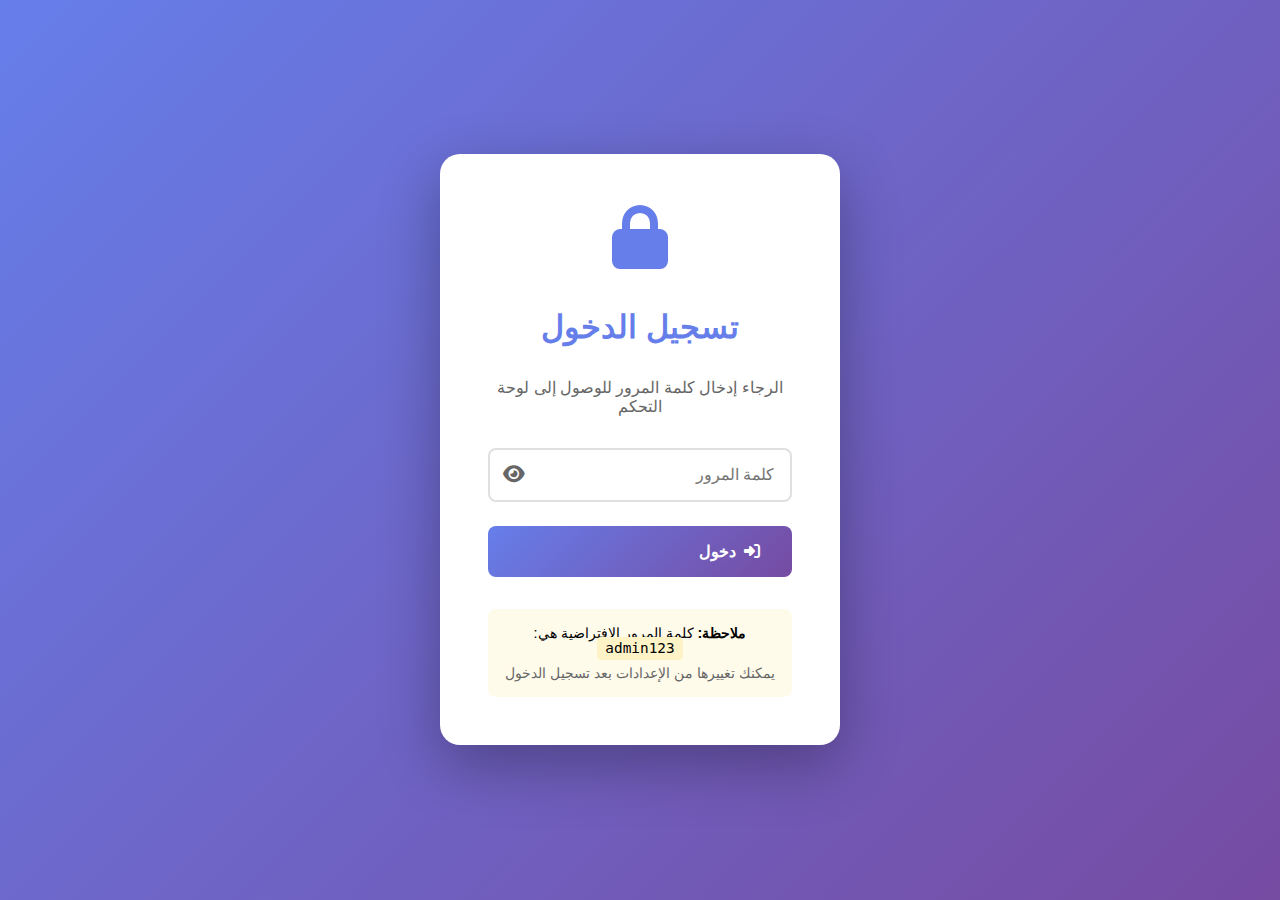
<file: dashboard.html>
<!DOCTYPE html>
<html lang="ar" dir="rtl">

<head>
    <meta charset="UTF-8">
    <meta name="viewport" content="width=device-width, initial-scale=1.0">
    <title>لوحة التحكم - إدارة المشاريع</title>
    <link rel="stylesheet" href="https://cdnjs.cloudflare.com/ajax/libs/font-awesome/6.4.0/css/all.min.css">
    <style>
        * {
            margin: 0;
            padding: 0;
            box-sizing: border-box;
        }
        
        body {
            font-family: 'Segoe UI', Tahoma, Geneva, Verdana, sans-serif;
            background: linear-gradient(135deg, #667eea 0%, #764ba2 100%);
            min-height: 100vh;
            padding: 2rem;
        }
        /* Login Screen */
        
        .login-container {
            max-width: 400px;
            margin: 10% auto;
            background: white;
            border-radius: 20px;
            padding: 3rem;
            box-shadow: 0 20px 60px rgba(0, 0, 0, 0.3);
            text-align: center;
        }
        
        .login-container h1 {
            color: #667eea;
            margin-bottom: 2rem;
            font-size: 2rem;
        }
        
        .login-icon {
            font-size: 4rem;
            color: #667eea;
            margin-bottom: 2rem;
        }
        
        .login-form {
            display: flex;
            flex-direction: column;
            gap: 1.5rem;
        }
        
        .password-group {
            position: relative;
        }
        
        .login-form input {
            width: 100%;
            padding: 1rem;
            border: 2px solid #e0e0e0;
            border-radius: 8px;
            font-size: 1rem;
            transition: all 0.3s;
        }
        
        .login-form input:focus {
            outline: none;
            border-color: #667eea;
        }
        
        .toggle-password {
            position: absolute;
            left: 15px;
            top: 50%;
            transform: translateY(-50%);
            background: none;
            border: none;
            cursor: pointer;
            color: #666;
            font-size: 1.2rem;
        }
        
        .error-message {
            color: #ef4444;
            font-size: 0.9rem;
            display: none;
        }
        
        .error-message.show {
            display: block;
        }
        /* Dashboard */
        
        .dashboard-container {
            max-width: 1200px;
            margin: 0 auto;
            background: white;
            border-radius: 20px;
            box-shadow: 0 20px 60px rgba(0, 0, 0, 0.3);
            overflow: hidden;
            display: none;
        }
        
        .dashboard-container.show {
            display: block;
        }
        
        .dashboard-header {
            background: linear-gradient(135deg, #667eea 0%, #764ba2 100%);
            padding: 2rem;
            color: white;
            display: flex;
            justify-content: space-between;
            align-items: center;
        }
        
        .dashboard-header-left h1 {
            font-size: 2rem;
            margin-bottom: 0.5rem;
        }
        
        .logout-btn {
            background: rgba(255, 255, 255, 0.2);
            border: 2px solid white;
            color: white;
            padding: 0.8rem 1.5rem;
            border-radius: 8px;
            cursor: pointer;
            font-weight: 600;
            transition: all 0.3s;
        }
        
        .logout-btn:hover {
            background: white;
            color: #667eea;
        }
        
        .dashboard-content {
            padding: 2rem;
        }
        
        .tabs {
            display: flex;
            gap: 1rem;
            margin-bottom: 2rem;
            border-bottom: 2px solid #e0e0e0;
        }
        
        .tab-btn {
            padding: 1rem 2rem;
            background: transparent;
            border: none;
            cursor: pointer;
            font-size: 1rem;
            font-weight: 600;
            color: #666;
            transition: all 0.3s;
            border-bottom: 3px solid transparent;
        }
        
        .tab-btn.active {
            color: #667eea;
            border-bottom-color: #667eea;
        }
        
        .tab-content {
            display: none;
        }
        
        .tab-content.active {
            display: block;
            animation: fadeIn 0.3s;
        }
        
        @keyframes fadeIn {
            from {
                opacity: 0;
                transform: translateY(10px);
            }
            to {
                opacity: 1;
                transform: translateY(0);
            }
        }
        
        .form-grid {
            display: grid;
            grid-template-columns: 1fr 1fr;
            gap: 1.5rem;
            margin-bottom: 1.5rem;
        }
        
        .form-group {
            display: flex;
            flex-direction: column;
        }
        
        .form-group.full-width {
            grid-column: 1 / -1;
        }
        
        .form-group label {
            margin-bottom: 0.5rem;
            font-weight: 600;
            color: #333;
        }
        
        .form-group input,
        .form-group textarea {
            padding: 0.8rem;
            border: 2px solid #e0e0e0;
            border-radius: 8px;
            font-size: 1rem;
            transition: all 0.3s;
        }
        
        .form-group input:focus,
        .form-group textarea:focus {
            outline: none;
            border-color: #667eea;
        }
        
        .form-group textarea {
            resize: vertical;
            min-height: 100px;
        }
        
        .image-upload-area {
            border: 2px dashed #e0e0e0;
            border-radius: 8px;
            padding: 2rem;
            text-align: center;
            cursor: pointer;
            transition: all 0.3s;
        }
        
        .image-upload-area:hover {
            border-color: #667eea;
            background: #f9fafb;
        }
        
        .image-upload-area.drag-over {
            border-color: #667eea;
            background: #eff6ff;
        }
        
        .image-preview {
            margin-top: 1rem;
            max-width: 200px;
            border-radius: 8px;
            display: none;
        }
        
        .video-upload-area {
            border: 2px dashed #667eea;
            border-radius: 12px;
            padding: 2rem;
            text-align: center;
            cursor: pointer;
            transition: all 0.3s ease;
            background: #f8fafc;
        }
        
        .video-upload-area:hover {
            border-color: #4f46e5;
            background: #f1f5f9;
        }
        
        .video-upload-area.dragover {
            border-color: #4f46e5;
            background: #e0e7ff;
        }
        
        .video-preview {
            max-width: 300px;
            max-height: 200px;
            border-radius: 8px;
            margin-top: 1rem;
            display: none;
        }
        
        .video-modal {
            position: fixed;
            top: 0;
            left: 0;
            width: 100%;
            height: 100%;
            background: rgba(0, 0, 0, 0.8);
            display: flex;
            justify-content: center;
            align-items: center;
            z-index: 10000;
            backdrop-filter: blur(5px);
        }
        
        .video-modal-content {
            background: white;
            border-radius: 12px;
            max-width: 90vw;
            max-height: 90vh;
            overflow: hidden;
            box-shadow: 0 20px 25px rgba(0, 0, 0, 0.1);
            animation: modalSlideIn 0.3s ease;
        }
        
        .video-modal-header {
            display: flex;
            justify-content: space-between;
            align-items: center;
            padding: 1rem 1.5rem;
            border-bottom: 1px solid #e5e7eb;
            background: linear-gradient(135deg, #667eea 0%, #764ba2 100%);
            color: white;
        }
        
        .video-modal-header h3 {
            margin: 0;
            font-size: 1.2rem;
            font-weight: 600;
        }
        
        .video-modal-close {
            background: none;
            border: none;
            color: white;
            font-size: 1.5rem;
            cursor: pointer;
            padding: 0.5rem;
            border-radius: 50%;
            transition: all 0.3s ease;
        }
        
        .video-modal-close:hover {
            background: rgba(255, 255, 255, 0.2);
        }
        
        .video-modal-body {
            padding: 1.5rem;
            display: flex;
            justify-content: center;
        }
        
        .video-modal-body video {
            border-radius: 8px;
            box-shadow: 0 10px 15px rgba(0, 0, 0, 0.1);
        }
        
        @keyframes modalSlideIn {
            from {
                opacity: 0;
                transform: scale(0.8) translateY(-50px);
            }
            to {
                opacity: 1;
                transform: scale(1) translateY(0);
            }
        }
        
        .image-preview.show {
            display: block;
        }
        
        .btn {
            padding: 1rem 2rem;
            border: none;
            border-radius: 8px;
            font-size: 1rem;
            font-weight: 600;
            cursor: pointer;
            transition: all 0.3s;
            display: inline-flex;
            align-items: center;
            gap: 0.5rem;
        }
        
        .btn-primary {
            background: linear-gradient(135deg, #667eea 0%, #764ba2 100%);
            color: white;
        }
        
        .btn-primary:hover {
            transform: translateY(-2px);
            box-shadow: 0 5px 15px rgba(102, 126, 234, 0.4);
        }
        
        .btn-danger {
            background: #ef4444;
            color: white;
        }
        
        .projects-list {
            display: grid;
            gap: 1rem;
        }
        
        .project-item {
            display: flex;
            align-items: center;
            gap: 1.5rem;
            padding: 1.5rem;
            background: #f9fafb;
            border-radius: 12px;
            border: 2px solid #e5e7eb;
            transition: all 0.3s;
        }
        
        .project-item:hover {
            border-color: #667eea;
            transform: translateX(-5px);
        }
        
        .project-img {
            width: 100px;
            height: 100px;
            border-radius: 8px;
            object-fit: cover;
        }
        
        .project-info {
            flex: 1;
        }
        
        .project-info h3 {
            margin-bottom: 0.5rem;
            color: #333;
        }
        
        .project-info p {
            color: #666;
            font-size: 0.9rem;
        }
        
        .project-actions {
            display: flex;
            gap: 0.5rem;
        }
        
        .icon-btn {
            width: 40px;
            height: 40px;
            border-radius: 50%;
            border: none;
            cursor: pointer;
            display: flex;
            align-items: center;
            justify-content: center;
            transition: all 0.3s;
        }
        
        .icon-btn:hover {
            transform: scale(1.1);
        }
        
        .notification {
            position: fixed;
            top: 2rem;
            right: 2rem;
            padding: 1rem 1.5rem;
            background: white;
            border-radius: 8px;
            box-shadow: 0 10px 30px rgba(0, 0, 0, 0.2);
            display: flex;
            align-items: center;
            gap: 1rem;
            animation: slideIn 0.3s;
            z-index: 1000;
        }
        
        @keyframes slideIn {
            from {
                transform: translateX(400px);
            }
            to {
                transform: translateX(0);
            }
        }
        
        .notification.success {
            border-left: 4px solid #10b981;
        }
        
        .notification.error {
            border-left: 4px solid #ef4444;
        }
        
        .stats-grid {
            display: grid;
            grid-template-columns: repeat(auto-fit, minmax(200px, 1fr));
            gap: 1.5rem;
            margin-bottom: 2rem;
        }
        
        .stat-card {
            background: linear-gradient(135deg, #667eea 0%, #764ba2 100%);
            padding: 2rem;
            border-radius: 12px;
            color: white;
            text-align: center;
        }
        
        .stat-card h3 {
            font-size: 2.5rem;
            margin-bottom: 0.5rem;
        }
        
        .stat-card p {
            opacity: 0.9;
        }
        
        .settings-card {
            background: #f9fafb;
            padding: 2rem;
            border-radius: 12px;
            margin-bottom: 2rem;
        }
        
        .settings-card h3 {
            margin-bottom: 1rem;
            color: #333;
        }
        
        @media (max-width: 768px) {
            .form-grid {
                grid-template-columns: 1fr;
            }
            .tabs {
                flex-direction: column;
            }
            .project-item {
                flex-direction: column;
                text-align: center;
            }
            .dashboard-header {
                flex-direction: column;
                gap: 1rem;
                text-align: center;
            }
        }
        /* أضف هذا في نهاية ملف <style> في dashboard.html وملف style.css الخاص بالـ portfolio */
        /* Responsive for mobile and tablets */
        
        @media (max-width: 1024px) {
            .dashboard-container {
                max-width: 98vw;
                border-radius: 10px;
                padding: 0.5rem;
            }
            .dashboard-header,
            .dashboard-content {
                padding: 1rem;
            }
            .stats-grid {
                grid-template-columns: 1fr 1fr;
                gap: 1rem;
            }
            .form-grid {
                grid-template-columns: 1fr;
                gap: 1rem;
            }
            .project-item {
                flex-direction: column;
                align-items: flex-start;
                text-align: right;
                padding: 1rem;
            }
            .project-img {
                width: 80px;
                height: 80px;
                margin-bottom: 1rem;
            }
            .project-actions {
                flex-direction: row;
                gap: 0.5rem;
                margin-top: 1rem;
            }
            #editModal form {
                max-width: 98vw !important;
                padding: 1rem !important;
            }
        }
        
        @media (max-width: 600px) {
            .dashboard-header {
                flex-direction: column;
                gap: 0.5rem;
                text-align: center;
                padding: 1rem;
            }
            .dashboard-header-left h1 {
                font-size: 1.3rem;
            }
            .tabs {
                flex-direction: column;
                gap: 0.5rem;
            }
            .tab-btn {
                padding: 0.7rem 1rem;
                font-size: 0.95rem;
            }
            .form-group label {
                font-size: 0.95rem;
            }
            .btn,
            .btn-primary,
            .btn-danger {
                padding: 0.7rem 1.2rem;
                font-size: 0.95rem;
            }
            #editModal form {
                max-width: 99vw !important;
                padding: 0.5rem !important;
                border-radius: 12px !important;
            }
            .form-grid {
                grid-template-columns: 1fr;
                gap: 0.7rem;
            }
            .project-item {
                padding: 0.7rem;
            }
            .project-img {
                width: 60px;
                height: 60px;
            }
        }
    </style>
</head>

<body>
    <!-- Login Screen -->
    <div id="loginContainer" class="login-container">
        <div class="login-icon">
            <i class="fas fa-lock"></i>
        </div>
        <h1>تسجيل الدخول</h1>
        <p style="color: #666; margin-bottom: 2rem;">الرجاء إدخال كلمة المرور للوصول إلى لوحة التحكم</p>

        <form class="login-form" onsubmit="login(event)">
            <div class="password-group">
                <input type="password" id="loginPassword" placeholder="كلمة المرور" required>
                <button type="button" class="toggle-password" onclick="togglePassword()">
                    <i class="fas fa-eye" id="eyeIcon"></i>
                            </button>
            </div>
            <p class="error-message" id="errorMessage">
                <i class="fas fa-exclamation-circle"></i> كلمة مرور خاطئة!
            </p>
            <button type="submit" class="btn btn-primary" style="width: 100%;">
                <i class="fas fa-sign-in-alt"></i> دخول
                            </button>
        </form>

        <div style="margin-top: 2rem; padding: 1rem; background: #fffbeb; border-radius: 8px; font-size: 0.9rem;">
            <p><strong>ملاحظة:</strong> كلمة المرور الافتراضية هي: <code style="background: #fef3c7; padding: 0.2rem 0.5rem; border-radius: 4px;">admin123</code></p>
            <p style="margin-top: 0.5rem; color: #666;">يمكنك تغييرها من الإعدادات بعد تسجيل الدخول</p>
        </div>
    </div>

    <!-- Dashboard -->
    <div id="dashboardContainer" class="dashboard-container">
        <div class="dashboard-header">
            <div class="dashboard-header-left">
                <h1><i class="fas fa-tachometer-alt"></i> لوحة التحكم</h1>
                <p>إدارة المشاريع بسهولة</p>
            </div>
            <button class="logout-btn" onclick="logout()">
                <i class="fas fa-sign-out-alt"></i> تسجيل الخروج
                        </button>
        </div>

        <div class="dashboard-content">
            <!-- Statistics -->
            <div class="stats-grid">
                <div class="stat-card">
                    <h3 id="totalProjects">0</h3>
                    <p>إجمالي المشاريع</p>
                </div>
                <div class="stat-card">
                    <h3 id="lastUpdate">اليوم</h3>
                    <p>آخر تحديث</p>
                </div>
            </div>

            <!-- Tabs -->
            <div class="tabs">
                <button class="tab-btn active" onclick="switchTab('add')">
                    <i class="fas fa-plus"></i> إضافة مشروع
                </button>
                <button class="tab-btn" onclick="switchTab('manage')">
                    <i class="fas fa-list"></i> إدارة المشاريع
                        </button>
                <button class="tab-btn" onclick="switchTab('settings')">
                    <i class="fas fa-cog"></i> الإعدادات
                        </button>
            </div>

            <!-- Add Project Tab -->
            <div id="add-tab" class="tab-content active">
                <form id="projectForm" onsubmit="addProject(event)">
                    <div class="form-grid">
                        <div class="form-group">
                            <label><i class="fas fa-heading"></i> عنوان المشروع (عربي)</label>
                            <input type="text" id="titleAr" required placeholder="مثال: تطبيق متجر إلكتروني">
                        </div>
                        <div class="form-group">
                            <label><i class="fas fa-heading"></i> Project Title (English)</label>
                            <input type="text" id="titleEn" required placeholder="Example: E-commerce App">
                        </div>
                    </div>

                    <div class="form-grid">
                        <div class="form-group">
                            <label><i class="fas fa-align-left"></i> الوصف (عربي)</label>
                            <textarea id="descAr" required placeholder="وصف مختصر للمشروع بالعربي"></textarea>
                        </div>
                        <div class="form-group">
                            <label><i class="fas fa-align-left"></i> Description (English)</label>
                            <textarea id="descEn" required placeholder="Brief project description in English"></textarea>
                        </div>
                    </div>

                    <!-- Project Links (Optional) -->
                    <div class="form-group full-width">
                        <label><i class="fas fa-link"></i> روابط المشروع (اختيارية)</label>
                        <p style="font-size: 0.9rem; color: #666; margin-bottom: 1rem;">
                            يمكنك إضافة أي من هذه الروابط أو كلها
                        </p>

                        <div style="display: grid; gap: 1rem;">
                            <!-- YouTube Link -->
                            <div>
                                <label style="display: flex; align-items: center; margin-bottom: 0.5rem;">
                                    <i class="fab fa-youtube" style="color: #ff0000; margin-right: 0.5rem;"></i>
                                    رابط فيديو YouTube
                                </label>
                                <input type="url" id="youtubeUrl" placeholder="https://www.youtube.com/watch?v=..." style="width: 100%; padding: 10px; border: 2px solid #e1e5e9; border-radius: 6px;">
                            </div>

                            <!-- GitHub Link -->
                            <div>
                                <label style="display: flex; align-items: center; margin-bottom: 0.5rem;">
                                    <i class="fab fa-github" style="color: #333; margin-right: 0.5rem;"></i>
                                    رابط GitHub
                                </label>
                                <input type="url" id="githubUrl" placeholder="https://github.com/username/project" style="width: 100%; padding: 10px; border: 2px solid #e1e5e9; border-radius: 6px;">
                            </div>

                            <!-- Live Demo Link -->
                            <div>
                                <label style="display: flex; align-items: center; margin-bottom: 0.5rem;">
                                    <i class="fas fa-external-link-alt" style="color: #007bff; margin-right: 0.5rem;"></i>
                                    رابط المشروع المباشر
                                </label>
                                <input type="url" id="liveUrl" placeholder="https://your-project.com" style="width: 100%; padding: 10px; border: 2px solid #e1e5e9; border-radius: 6px;">
                            </div>
                        </div>

                        <p style="font-size: 0.8rem; color: #999; margin-top: 0.5rem;">
                            💡 سيتم عرض الروابط المتاحة فقط في صفحة Portfolio
                        </p>
                    </div>

                    <div class="form-grid">
                        <div class="form-group">
                            <label><i class="fas fa-tag"></i> التصنيف (Badge)</label>
                            <input type="text" id="badge" required placeholder="Flutter / React / Next.js">
                        </div>
                        <div class="form-group">
                            <label><i class="fas fa-code"></i> التقنيات (مفصولة بفاصلة)</label>
                            <input type="text" id="techs" required placeholder="Flutter, Firebase, Stripe">
                        </div>
                    </div>



                    <button type="submit" class="btn btn-primary">
                        <i class="fas fa-save"></i> حفظ المشروع
                                </button>
                </form>
            </div>

            <!-- Manage Projects Tab -->
            <div id="manage-tab" class="tab-content">
                <!-- مكان عرض المشاريع -->
                <div id="dashboardProjects"></div>
            </div>

            <!-- Settings Tab -->
            <div id="settings-tab" class="tab-content">
                <div class="settings-card">
                    <h3><i class="fas fa-key"></i> تغيير كلمة المرور</h3>
                    <form onsubmit="changePassword(event)" style="max-width: 500px;">
                        <div class="form-group" style="margin-bottom: 1rem;">
                            <label>كلمة المرور الحالية</label>
                            <input type="password" id="currentPassword" required>
                        </div>
                        <div class="form-group" style="margin-bottom: 1rem;">
                            <label>كلمة المرور الجديدة</label>
                            <input type="password" id="newPassword" required minlength="6">
                        </div>
                        <div class="form-group" style="margin-bottom: 1.5rem;">
                            <label>تأكيد كلمة المرور الجديدة</label>
                            <input type="password" id="confirmPassword" required minlength="6">
                        </div>
                        <button type="submit" class="btn btn-primary">
                            <i class="fas fa-save"></i> حفظ التغييرات
                                </button>
                    </form>
                </div>

                <div class="settings-card">
                    <h3><i class="fas fa-download"></i> النسخ الاحتياطي</h3>
                    <p style="margin-bottom: 1.5rem; color: #666;">قم بتصدير جميع المشاريع كملف JSON</p>
                    <button onclick="exportProjects()" class="btn btn-primary">
                        <i class="fas fa-download"></i> تحميل النسخة الاحتياطية
                                </button>
                </div>

                <div class="settings-card">
                    <h3><i class="fas fa-database"></i> إدارة التخزين</h3>
                    <p style="color: #666; margin-bottom: 1rem;">إذا امتلأت المساحة التخزينية، يمكنك حذف جميع المشاريع:</p>
                    <button type="button" class="btn" style="background: #ef4444; color: white;" onclick="clearAllProjects()">
                        <i class="fas fa-trash"></i> حذف جميع المشاريع (توفير مساحة)
                                </button>
                </div>

                <div class="settings-card">
                    <h3><i class="fas fa-trash"></i> منطقة الخطر</h3>
                    <p style="margin-bottom: 1.5rem; color: #ef4444;">⚠️ حذف جميع المشاريع - لا يمكن التراجع!</p>
                    <button onclick="clearAllProjects()" class="btn btn-danger">
                        <i class="fas fa-trash"></i> حذف جميع المشاريع (توفير مساحة)
                        </button>
                </div>
            </div>
        </div>
    </div>

    <!-- Edit Project Modal (New) -->
    <div id="editModal" style="display:none; position:fixed;top:0;left:0;width:100vw;height:100vh;z-index:9999;background:rgba(0,0,0,0.5);align-items:center;justify-content:center;">
        <form id="editForm" style="
    background:linear-gradient(135deg,#667eea,#764ba2);
    padding:2.5rem 3rem;
    border-radius:30px;
    max-width:900px;
    width:95vw;
    box-shadow:0 10px 40px rgba(102,126,234,0.2);
    color:white;
    display:flex;
    flex-direction:column;
    gap:1.5rem;
    max-height:90vh;
    overflow-y:auto;
">
            <h2 style="margin-bottom:1rem;text-align:center;font-weight:700;letter-spacing:1px;">تعديل المشروع</h2>
            <input type="hidden" id="editIndex">
            <div class="form-grid" style="display:grid;grid-template-columns:1fr 1fr;gap:1.5rem;">
                <div class="form-group">
                    <label>عنوان المشروع (عربي)</label>
                    <input type="text" id="editTitleAr" required style="border-radius:8px;border:none;padding:0.7rem;">
                </div>
                <div class="form-group">
                    <label>عنوان المشروع (إنجليزي)</label>
                    <input type="text" id="editTitleEn" required style="border-radius:8px;border:none;padding:0.7rem;">
                </div>
                <div class="form-group">
                    <label>الوصف (عربي)</label>
                    <textarea id="editDescAr" required style="border-radius:8px;border:none;padding:0.7rem;"></textarea>
                </div>
                <div class="form-group">
                    <label>الوصف (إنجليزي)</label>
                    <textarea id="editDescEn" required style="border-radius:8px;border:none;padding:0.7rem;"></textarea>
                </div>
                <div class="form-group">
                    <label>التصنيف (Badge)</label>
                    <input type="text" id="editBadge" required style="border-radius:8px;border:none;padding:0.7rem;">
                </div>
                <div class="form-group">
                    <label>التقنيات (مفصولة بفاصلة)</label>
                    <input type="text" id="editTechs" required style="border-radius:8px;border:none;padding:0.7rem;">
                </div>
                <div class="form-group">
                    <label>رابط GitHub</label>
                    <input type="url" id="editGithubUrl" style="border-radius:8px;border:none;padding:0.7rem;">
                </div>
                <div class="form-group">
                    <label>رابط المشروع المباشر</label>
                    <input type="url" id="editLiveUrl" style="border-radius:8px;border:none;padding:0.7rem;">
                </div>
                <div class="form-group">
                    <label>رابط YouTube</label>
                    <input type="url" id="editYoutubeUrl" style="border-radius:8px;border:none;padding:0.7rem;">
                </div>
            </div>
            <div style="display:flex;gap:2rem;margin-top:2rem;justify-content:center;">
                <button type="button" class="btn btn-primary" style="background:#10b981;color:white;border:none;border-radius:8px;padding:1rem 2.5rem;font-weight:600;font-size:1.1rem;box-shadow:0 2px 8px #10b98133;" onclick="saveEdit()">
                    <i class="fas fa-save"></i> حفظ التعديل
                </button>
                <button type="button" class="btn btn-danger" style="background:#ef4444;color:white;border:none;border-radius:8px;padding:1rem 2.5rem;font-weight:600;font-size:1.1rem;box-shadow:0 2px 8px #ef444433;" onclick="closeEditModal()">
                    <i class="fas fa-times"></i> إلغاء
                </button>
            </div>
        </form>
    </div>

    <script>
        // Security & Authentication
        const STORAGE_KEY = 'portfolio-projects';
        const PASSWORD_KEY = 'dashboard-password';
        const SESSION_KEY = 'dashboard-session';
        const DEFAULT_PASSWORD = 'admin123';

        // Initialize password if not exists
        if (!localStorage.getItem(PASSWORD_KEY)) {
            localStorage.setItem(PASSWORD_KEY, btoa(DEFAULT_PASSWORD));
        }


        // Test localStorage functionality
        console.log('localStorage test:', localStorage.getItem('test') || 'Not set');
        localStorage.setItem('test', 'Working');
        console.log('localStorage test after set:', localStorage.getItem('test'));

        // Check session on load
        window.addEventListener('load', () => {
            const session = sessionStorage.getItem(SESSION_KEY);
            if (session === 'active') {
                showDashboard();
            }
        });

        function togglePassword() {
            const input = document.getElementById('loginPassword');
            const icon = document.getElementById('eyeIcon');

            if (input.type === 'password') {
                input.type = 'text';
                icon.className = 'fas fa-eye-slash';
            } else {
                input.type = 'password';
                icon.className = 'fas fa-eye';
            }
        }

        function login(event) {
            event.preventDefault();

            const password = document.getElementById('loginPassword').value;
            const savedPassword = localStorage.getItem(PASSWORD_KEY);


            if (btoa(password) === savedPassword) {
                sessionStorage.setItem(SESSION_KEY, 'active');
                showDashboard();
                showNotification('تم تسجيل الدخول بنجاح!', 'success');
            } else {
                document.getElementById('errorMessage').classList.add('show');
                document.getElementById('loginPassword').value = '';

                setTimeout(() => {
                    document.getElementById('errorMessage').classList.remove('show');
                }, 3000);
            }
        }

        function logout() {
            if (confirm('هل أنت متأكد من تسجيل الخروج؟')) {
                sessionStorage.removeItem(SESSION_KEY);
                document.getElementById('loginContainer').style.display = 'block';
                document.getElementById('dashboardContainer').classList.remove('show');
                document.getElementById('loginPassword').value = '';
            }
        }


        function showDashboard() {
            document.getElementById('loginContainer').style.display = 'none';
            document.getElementById('dashboardContainer').classList.add('show');
            updateStats();
        }

        function changePassword(event) {
            event.preventDefault();

            const current = document.getElementById('currentPassword').value;
            const newPass = document.getElementById('newPassword').value;
            const confirm = document.getElementById('confirmPassword').value;
            const savedPassword = localStorage.getItem(PASSWORD_KEY);

            if (btoa(current) !== savedPassword) {
                showNotification('كلمة المرور الحالية غير صحيحة!', 'error');
                return;
            }

            if (newPass !== confirm) {
                showNotification('كلمة المرور الجديدة غير متطابقة!', 'error');
                return;
            }

            if (newPass.length < 6) {
                showNotification('كلمة المرور يجب أن تكون 6 أحرف على الأقل!', 'error');
                return;
            }

            localStorage.setItem(PASSWORD_KEY, btoa(newPass));
            showNotification('تم تغيير كلمة المرور بنجاح!', 'success');
            event.target.reset();
        }

        // YouTube URL Validation
        function validateYouTubeUrl(url) {
            const youtubeRegex = /^(https?:\/\/)?(www\.)?(youtube\.com\/watch\?v=|youtu\.be\/)[\w-]+/;
            return youtubeRegex.test(url);
        }

        // جلب المشاريع من localStorage
        function getProjects() {
            const stored = localStorage.getItem('portfolio-projects');
            return stored ? JSON.parse(stored) : [];
        }

        // حفظ المشاريع في localStorage
        function saveProjects(projects) {
            localStorage.setItem('portfolio-projects', JSON.stringify(projects));
        }

        // عرض المشاريع في لوحة التحكم
        function renderDashboardProjects() {
            const projects = getProjects();
            const container = document.getElementById('dashboardProjects');
            if (projects.length === 0) {
                container.innerHTML = `
                    <div style="text-align: center; padding: 3rem; color: #666;">
                        <i class="fas fa-folder-open" style="font-size: 3rem; margin-bottom: 1rem; opacity: 0.3;"></i>
                        <p>لا توجد مشاريع حالياً. قم بإضافة مشروع جديد!</p>
                    </div>
                `;
                return;
            }
            container.innerHTML = projects.map((project, idx) => `
        <div class="project-item" style="box-shadow:0 4px 16px rgba(102,126,234,0.08);background:#fff;display:flex;align-items:center;gap:1.5rem;padding:1.5rem;border-radius:16px;margin-bottom:1rem;transition:box-shadow 0.3s;">
            <img src="${project.image || 'https://via.placeholder.com/100x100?text=No+Image'}" alt="${project.title.ar}" class="project-img" style="width:80px;height:80px;border-radius:12px;object-fit:cover;">
            <div class="project-info" style="flex:1;">
                <h3 style="margin-bottom:0.5rem;color:#667eea;">${project.title.ar}</h3>
                <p style="color:#555;font-size:0.95rem;">${project.description.ar.substring(0, 80)}...</p>
                <div style="margin-top:0.5rem;font-size:0.85rem;color:#999;">
                    <span style="background:#e0e7ff;color:#5b21b6;padding:2px 8px;border-radius:8px;font-weight:600;margin-right:8px;">
                        <i class="fas fa-tag"></i> ${project.badge}
                    </span>
                    <span>
                        <i class="fas fa-code"></i> ${project.techs.join(', ')}
                    </span>
                </div>
            </div>
            <div class="project-actions" style="display:flex;flex-direction:row;gap:0.5rem;">
                <button class="icon-btn" style="background:linear-gradient(135deg,#667eea,#764ba2);color:white;box-shadow:0 2px 8px #667eea33;transition:0.3s;" 
                    onclick="openEditModal(${idx})" title="تعديل المشروع"
                    onmouseover="this.style.background='linear-gradient(135deg,#764ba2,#667eea)';"
                    onmouseout="this.style.background='linear-gradient(135deg,#667eea,#764ba2)';">
                    <i class="fas fa-edit"></i>
                </button>
                <button class="icon-btn" style="background:linear-gradient(135deg,#ef4444,#f59e42);color:white;box-shadow:0 2px 8px #ef444433;transition:0.3s;" 
                    onclick="deleteProject(${project.id})" title="حذف المشروع"
                    onmouseover="this.style.background='linear-gradient(135deg,#f59e42,#ef4444)';"
                    onmouseout="this.style.background='linear-gradient(135deg,#ef4444,#f59e42)';">
                    <i class="fas fa-trash"></i>
                </button>
            </div>
        </div>
    `).join('');
        }

        // نموذج التعديل
        function openEditModal(index) {
            const projects = getProjects();
            const project = projects[index];
            document.getElementById('editIndex').value = index;
            document.getElementById('editTitleAr').value = project.title.ar;
            document.getElementById('editTitleEn').value = project.title.en;
            document.getElementById('editDescAr').value = project.description.ar;
            document.getElementById('editDescEn').value = project.description.en;
            document.getElementById('editBadge').value = project.badge;
            document.getElementById('editTechs').value = project.techs.join(', ');
            document.getElementById('editGithubUrl').value = project.links.github || '';
            document.getElementById('editLiveUrl').value = project.links.live || '';
            document.getElementById('editYoutubeUrl').value = project.links.youtube || '';
            document.getElementById('editModal').style.display = 'block';
        }

        // حفظ التعديل
        function saveEdit() {
            const index = document.getElementById('editIndex').value;
            const projects = getProjects();
            projects[index].title.ar = document.getElementById('editTitleAr').value;
            projects[index].title.en = document.getElementById('editTitleEn').value;
            projects[index].description.ar = document.getElementById('editDescAr').value;
            projects[index].description.en = document.getElementById('editDescEn').value;
            projects[index].badge = document.getElementById('editBadge').value;
            projects[index].techs = document.getElementById('editTechs').value.split(',').map(t => t.trim());
            projects[index].links.github = document.getElementById('editGithubUrl').value;
            projects[index].links.live = document.getElementById('editLiveUrl').value;
            projects[index].links.youtube = document.getElementById('editYoutubeUrl').value;
            saveProjects(projects);
            renderDashboardProjects();
            document.getElementById('editModal').style.display = 'none';
        }

        // إغلاق النموذج
        function closeEditModal() {
            document.getElementById('editModal').style.display = 'none';
        }

        // عند تحميل الصفحة
        document.addEventListener('DOMContentLoaded', function() {
            renderDashboardProjects();
        });
        // Video Upload Functions
        function handleVideoUpload(event) {
            const file = event.target.files[0];
            if (file && file.type.startsWith('video/')) {
                const reader = new FileReader();
                reader.onload = function(e) {
                    document.getElementById('videoData').value = e.target.result;
                    const preview = document.getElementById('videoPreview');
                    preview.src = e.target.result;
                    preview.style.display = 'block';
                    document.getElementById('videoUploadArea').style.display = 'none';
                };
                reader.readAsDataURL(file);
            } else {
                showNotification('الرجاء اختيار ملف فيديو صحيح!', 'error');
            }
        }

        function handleVideoUrl(event) {
            const url = event.target.value;
            if (url && (url.includes('youtube.com') || url.includes('vimeo.com') || url.includes('.mp4') || url.includes('.webm'))) {
                document.getElementById('videoData').value = url;
                const preview = document.getElementById('videoPreview');
                preview.src = url;
                preview.style.display = 'block';
                document.getElementById('videoUploadArea').style.display = 'none';
            }
        }

        function addProject(event) {
            event.preventDefault();

            const youtubeUrl = document.getElementById('youtubeUrl').value;
            const githubUrl = document.getElementById('githubUrl').value;
            const liveUrl = document.getElementById('liveUrl').value;

            // التحقق من وجود رابط واحد على الأقل
            if (!youtubeUrl && !githubUrl && !liveUrl) {
                showNotification('يرجى إدخال رابط واحد على الأقل (YouTube، GitHub، أو Live Demo)!', 'error');
                return;
            }

            // التحقق من صحة رابط YouTube إذا تم إدخاله
            if (youtubeUrl && !validateYouTubeUrl(youtubeUrl)) {
                showNotification('يرجى إدخال رابط صحيح من YouTube!', 'error');
                return;
            }

            const project = {
                id: Date.now(),
                title: {
                    ar: document.getElementById('titleAr').value,
                    en: document.getElementById('titleEn').value
                },
                description: {
                    ar: document.getElementById('descAr').value,
                    en: document.getElementById('descEn').value
                },
                links: {
                    youtube: youtubeUrl || null,
                    github: githubUrl || null,
                    live: liveUrl || null
                },
                badge: document.getElementById('badge').value,
                techs: document.getElementById('techs').value.split(',').map(t => t.trim()),
                date: new Date().toISOString()
            };

            const projects = getProjects();

            // حد أقصى 100 مشروع
            if (projects.length >= 100) {
                projects.shift(); // حذف أقدم مشروع
            }

            projects.push(project);
            saveProjects(projects);

            showNotification('تم إضافة المشروع بنجاح!', 'success');

            // إعادة تعيين النموذج
            document.getElementById('projectForm').reset();

            // تحديث قائمة المشاريع فوراً
            loadProjects();

            // التبديل إلى تبويب إدارة المشاريع
            switchTab('manage');
        }

        function deleteProject(id) {
            if (confirm('هل أنت متأكد من حذف هذا المشروع؟')) {
                let projects = getProjects();
                projects = projects.filter(p => p.id !== id);
                saveProjects(projects);
                loadProjects();
                showNotification('تم حذف المشروع بنجاح!', 'success');
            }
        }

        function loadProjects() {
            const projects = getProjects();
            const projectsList = document.getElementById('projectsList');

            if (projects.length === 0) {
                projectsList.innerHTML = `
                    <div style="text-align: center; padding: 3rem; color: #666;">
                        <i class="fas fa-folder-open" style="font-size: 3rem; margin-bottom: 1rem; opacity: 0.3;"></i>
                        <p>لا توجد مشاريع حالياً. قم بإضافة مشروع جديد!</p>
                    </div>
                `;
                return;
            }

            projectsList.innerHTML = projects.map((project, idx) => `
        <div class="project-item" style="box-shadow:0 4px 16px rgba(102,126,234,0.08);background:#fff;display:flex;align-items:center;gap:1.5rem;padding:1.5rem;border-radius:16px;margin-bottom:1rem;transition:box-shadow 0.3s;">
            <img src="${project.image || 'https://via.placeholder.com/100x100?text=No+Image'}" alt="${project.title.ar}" class="project-img" style="width:80px;height:80px;border-radius:12px;object-fit:cover;">
            <div class="project-info" style="flex:1;">
                <h3 style="margin-bottom:0.5rem;color:#667eea;">${project.title.ar}</h3>
                <p style="color:#555;font-size:0.95rem;">${project.description.ar.substring(0, 80)}...</p>
                <div style="margin-top:0.5rem;font-size:0.85rem;color:#999;">
                    <span style="background:#e0e7ff;color:#5b21b6;padding:2px 8px;border-radius:8px;font-weight:600;margin-right:8px;">
                        <i class="fas fa-tag"></i> ${project.badge}
                    </span>
                    <span>
                        <i class="fas fa-code"></i> ${project.techs.join(', ')}
                    </span>
                </div>
            </div>
            <div class="project-actions" style="display:flex;flex-direction:row;gap:0.5rem;">
                <button class="icon-btn" style="background:linear-gradient(135deg,#667eea,#764ba2);color:white;box-shadow:0 2px 8px #667eea33;transition:0.3s;" 
                    onclick="openEditModal(${idx})" title="تعديل المشروع"
                    onmouseover="this.style.background='linear-gradient(135deg,#764ba2,#667eea)';"
                    onmouseout="this.style.background='linear-gradient(135deg,#667eea,#764ba2)';">
                    <i class="fas fa-edit"></i>
                </button>
                <button class="icon-btn" style="background:linear-gradient(135deg,#ef4444,#f59e42);color:white;box-shadow:0 2px 8px #ef444433;transition:0.3s;" 
                    onclick="deleteProject(${project.id})" title="حذف المشروع"
                    onmouseover="this.style.background='linear-gradient(135deg,#f59e42,#ef4444)';"
                    onmouseout="this.style.background='linear-gradient(135deg,#ef4444,#f59e42)';">
                    <i class="fas fa-trash"></i>
                </button>
            </div>
        </div>
    `).join('');
        }

        function switchTab(tabName) {
            // إزالة active من جميع الأزرار والمحتويات
            document.querySelectorAll('.tab-btn').forEach(btn => btn.classList.remove('active'));
            document.querySelectorAll('.tab-content').forEach(content => content.classList.remove('active'));

            // إضافة active للتبويب المحدد
            document.querySelector(`[onclick="switchTab('${tabName}')"]`).classList.add('active');
            document.getElementById(`${tabName}-tab`).classList.add('active');

            if (tabName === 'manage') {
                loadProjects();
            }
        }

        function exportProjects() {
            const projects = getProjects();
            const dataStr = JSON.stringify({
                projects: projects
            }, null, 2);
            const dataBlob = new Blob([dataStr], {
                type: 'application/json'
            });
            const url = URL.createObjectURL(dataBlob);

            const link = document.createElement('a');
            link.href = url;
            link.download = `projects-backup-${Date.now()}.json`;
            link.click();

            showNotification('تم تصدير البيانات بنجاح!', 'success');
        }

        function clearAllProjects() {
            if (confirm('⚠️ تحذير: سيتم حذف جميع المشاريع نهائياً!\n\nهل أنت متأكد؟')) {
                if (confirm('هذا الإجراء لا يمكن التراجع عنه. هل تريد المتابعة؟')) {
                    localStorage.removeItem(STORAGE_KEY);
                    loadProjects();
                    updateStats();
                    showNotification('تم حذف جميع المشاريع!', 'success');
                }
            }
        }

        function showNotification(message, type) {
            const notification = document.createElement('div');
            notification.className = `notification ${type}`;
            notification.innerHTML = `
                <i class="fas fa-${type === 'success' ? 'check-circle' : 'exclamation-circle'}" 
                   style="font-size: 1.5rem; color: ${type === 'success' ? '#10b981' : '#ef4444'};"></i>
                <span>${message}</span>
            `;

            document.body.appendChild(notification);

            setTimeout(() => {
                notification.style.animation = 'slideIn 0.3s reverse';
                setTimeout(() => notification.remove(), 300);
            }, 3000);
        }

        function openVideoModal(videoUrl, title) {
            const modal = document.createElement('div');
            modal.className = 'video-modal';
            modal.innerHTML = `
                <div class="video-modal-content">
                    <div class="video-modal-header">
                        <h3>${title}</h3>
                        <button class="video-modal-close">&times;</button>
            </div>
                    <div class="video-modal-body">
                        <video controls style="width: 100%; max-width: 800px;">
                            <source src="${videoUrl}" type="video/mp4">
                            <source src="${videoUrl}" type="video/webm">
                            <source src="${videoUrl}" type="video/ogg">
                            متصفحك لا يدعم تشغيل الفيديو.
                        </video>
                    </div>
                </div>
            `;

            document.body.appendChild(modal);

            const closeBtn = modal.querySelector('.video-modal-close');
            closeBtn.addEventListener('click', () => {
                document.body.removeChild(modal);
            });

            modal.addEventListener('click', (e) => {
                if (e.target === modal) {
                    document.body.removeChild(modal);
                }
            });
        }

        function clearAllProjects() {
            if (confirm('⚠️ تحذير: سيتم حذف جميع المشاريع نهائياً!\n\nهل أنت متأكد؟')) {
                if (confirm('هذا الإجراء لا يمكن التراجع عنه. هل تريد المتابعة؟')) {
                    localStorage.removeItem(STORAGE_KEY);
                    loadProjects();
                    updateStats();
                    showNotification('تم حذف جميع المشاريع!', 'success');
                }
            }
        }
    </script>
</body>

</html>
</file>
